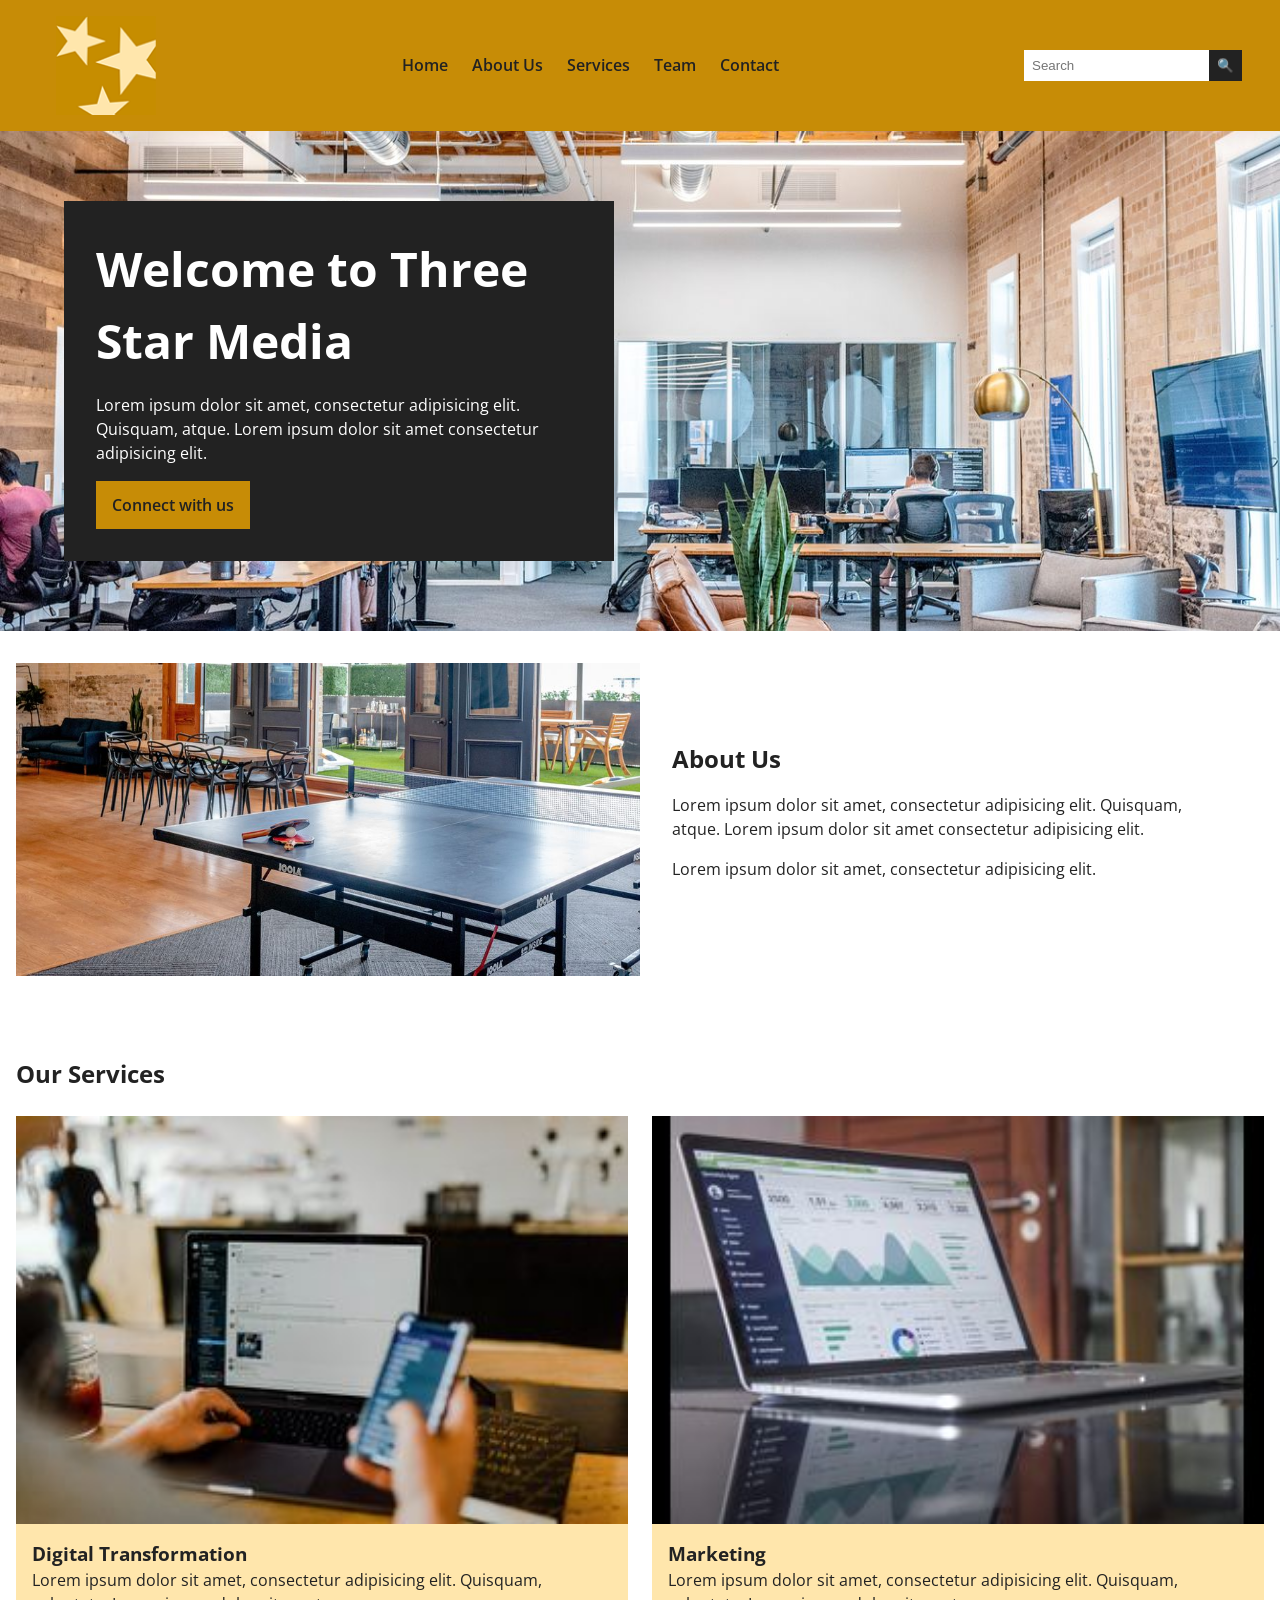
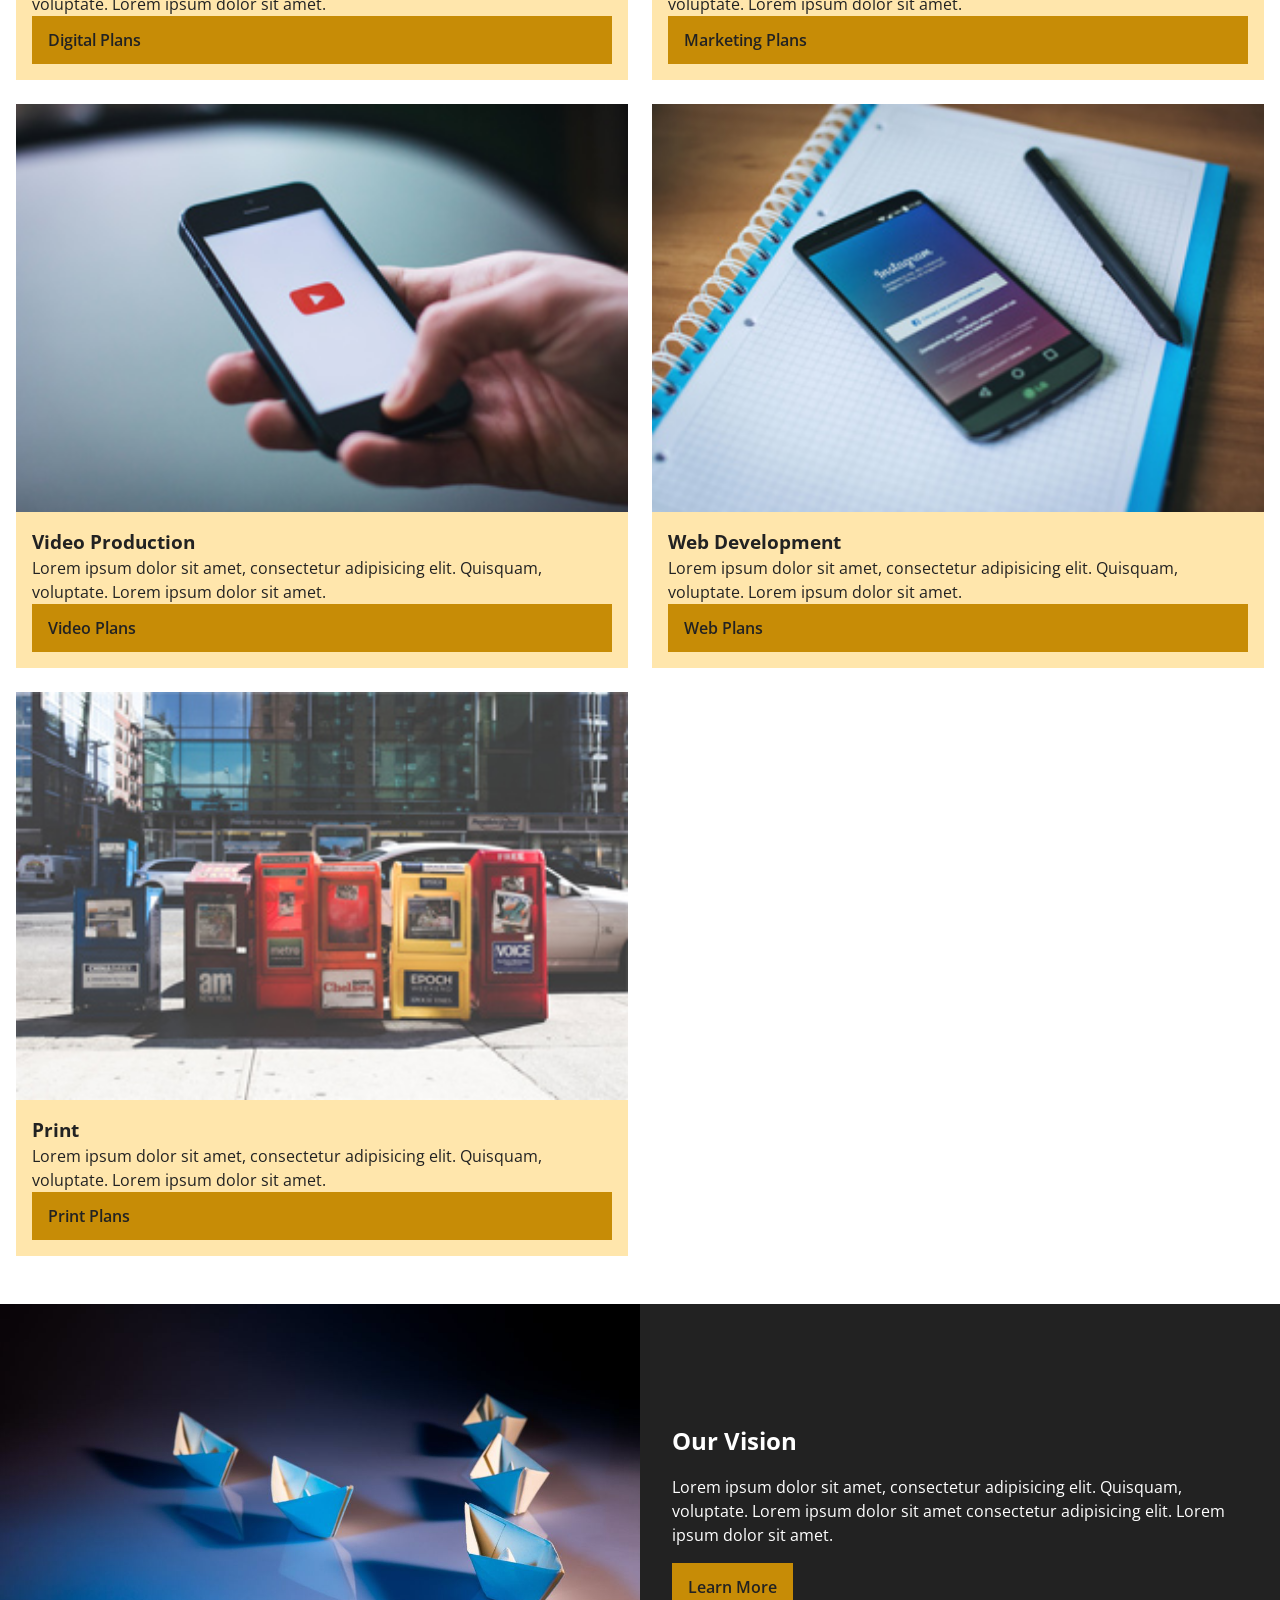
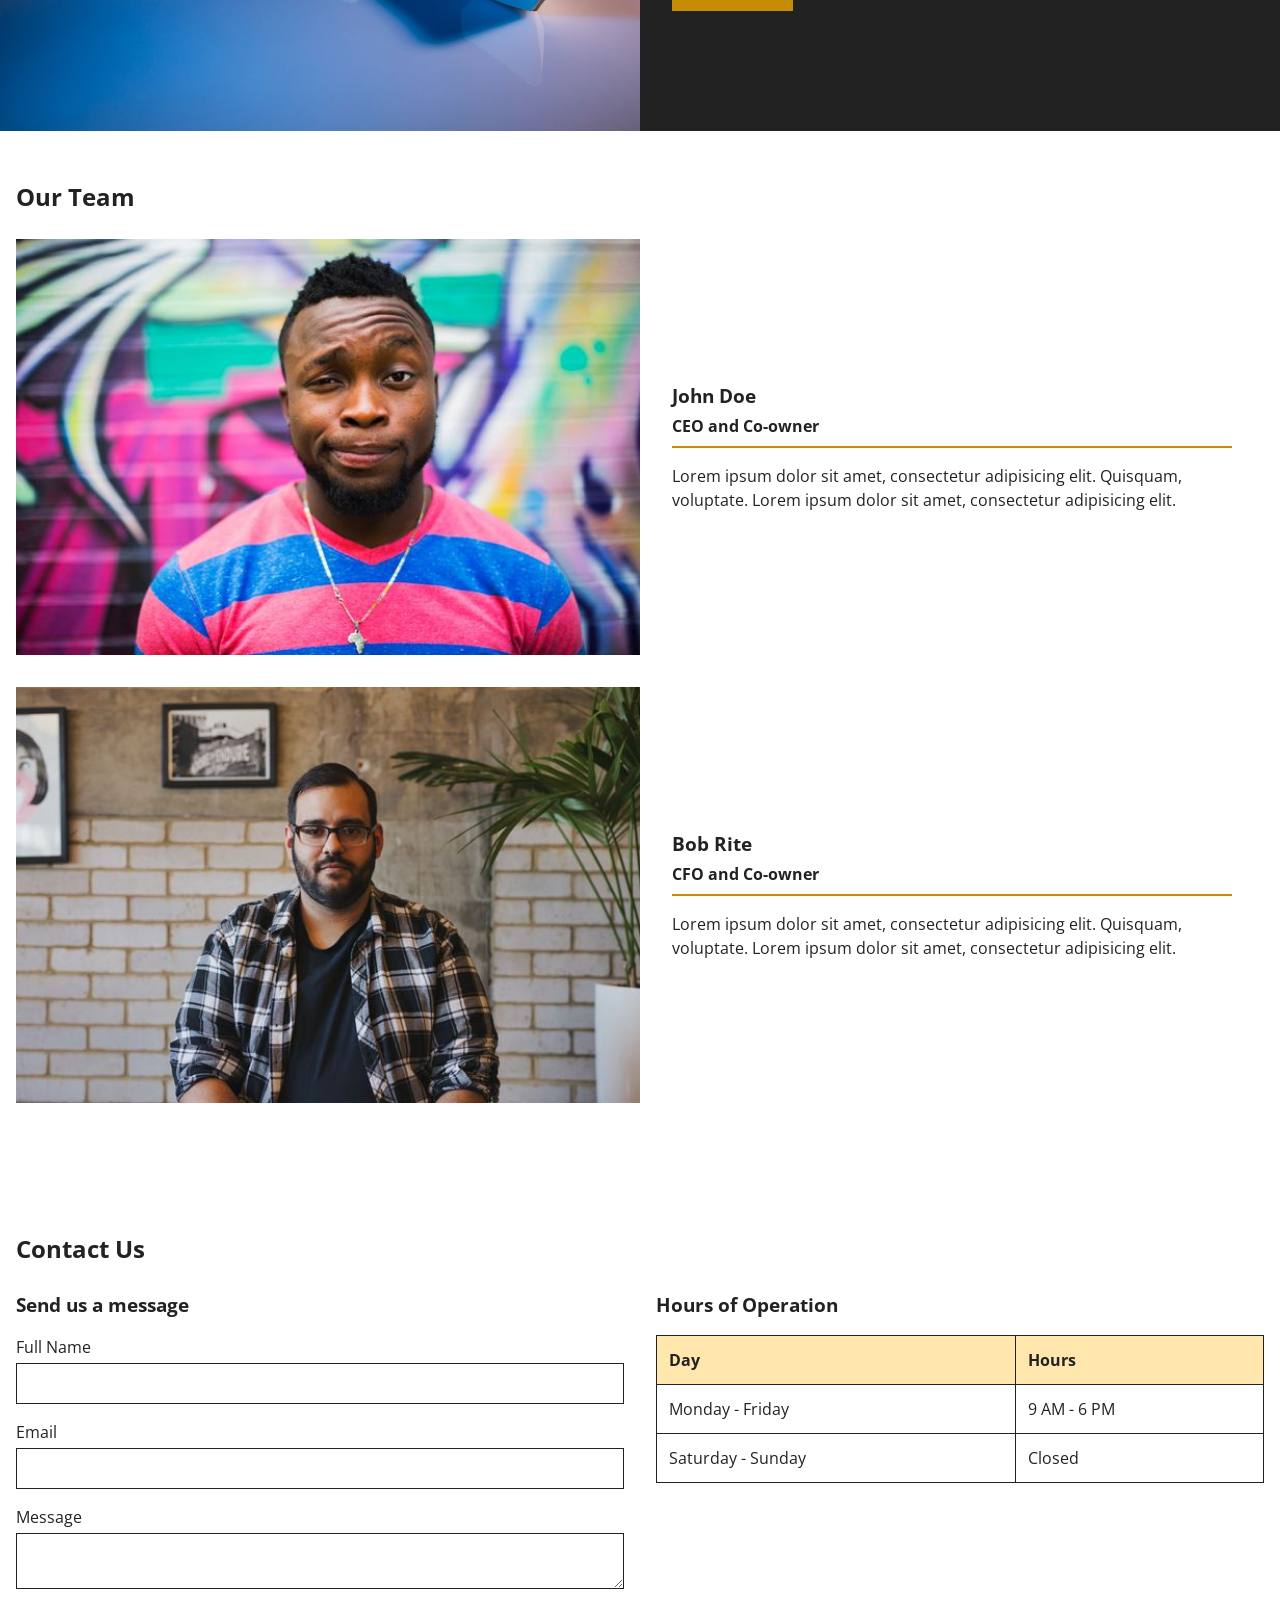
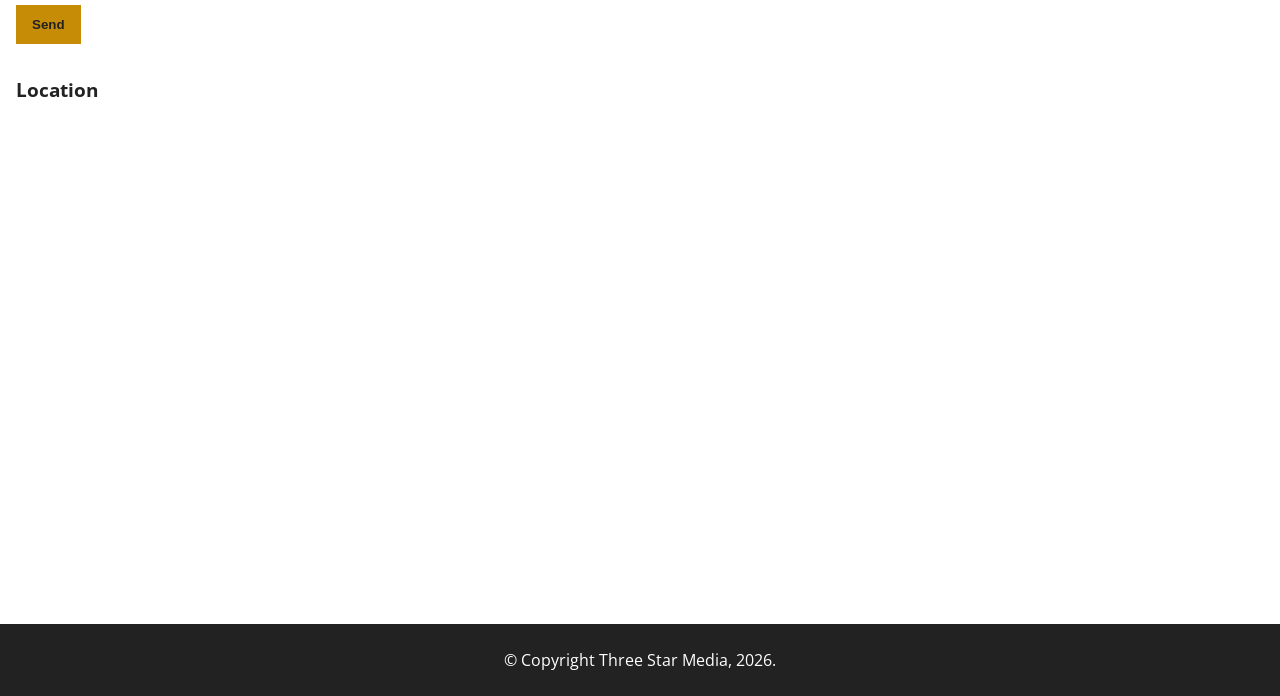
<file: final-project/index.html>
<!DOCTYPE html>
<html lang="en">
<head>
    <meta charset="UTF-8">
    <meta name="viewport" content="width=device-width, initial-scale=1.0">
    <title>Page Mock-Up</title>
    <link rel="stylesheet" href="css/main.css">
</head>
<body>
    <!-- Header -->
<header class="site-header">

    <div class="container">

        <a href="#" class="logo">
            <img src="images/logo.png" alt="Three Star Media logo">
        </a>

        <nav class="main-nav">
            <ul>
                <li><a href="#home">Home</a></li>
                <li><a href="#about">About Us</a></li>
                <li><a href="#services">Services</a></li>
                <li><a href="#team">Team</a></li>
                <li><a href="#contact">Contact</a></li>
            </ul>
        </nav>

        <form class="search-form">
            <input type="search" placeholder="Search">
            <button type="submit">🔍</button>
        </form>

    </div>

</header>

<main>

    <!-- Hero Banner -->
    <section id="home" class="hero">

        <img src="images/main-banner.jpg" alt="Office workspace">

    <div class="hero-content">

        <h1>Welcome to Three Star Media</h1>

        <p>
            Lorem ipsum dolor sit amet, consectetur adipisicing elit.
            Quisquam, atque. Lorem ipsum dolor sit amet consectetur
            adipisicing elit.
        </p>

        <a href="#" class="button">
            Connect with us
        </a>

    </div>

    </section>

    <!-- About Us -->
    <section id="about" class="about">

        <div class="about-image">
        <img src="images/about-us.jpg" alt="People working together">
    </div>

    <div class="about-content">

        <h2>About Us</h2>

        <p>
            Lorem ipsum dolor sit amet, consectetur adipisicing elit. Quisquam, atque. Lorem ipsum dolor sit amet consectetur adipisicing elit.
        </p>

        <p>
            Lorem ipsum dolor sit amet, consectetur adipisicing elit.
        </p>

    </div>

    </section>

    <!-- Our Services -->
    <section id="services" class="services">

        <h2>Our Services</h2>

    <div class="services-container">

        <!-- Digital Transformation -->
        <article class="service-card">

            <img src="images/digital.jpg" alt="Digital Transformation">

            <h3>Digital Transformation</h3>

            <p>
                Lorem ipsum dolor sit amet, consectetur adipisicing elit.
                Quisquam, voluptate. Lorem ipsum dolor sit amet.
            </p>

            <a href="#" class="button">
                Digital Plans
            </a>

        </article>

        <!-- Marketing -->
        <article class="service-card">

            <img src="images/marketing.jpg" alt="Marketing">

            <h3>Marketing</h3>

            <p>
                Lorem ipsum dolor sit amet, consectetur adipisicing elit.
                Quisquam, voluptate. Lorem ipsum dolor sit amet.
            </p>

            <a href="#" class="button">
                Marketing Plans
            </a>

        </article>

        <!-- Video Production -->
        <article class="service-card">

            <img src="images/video.jpg" alt="Video Production">

            <h3>Video Production</h3>

            <p>
                Lorem ipsum dolor sit amet, consectetur adipisicing elit.
                Quisquam, voluptate. Lorem ipsum dolor sit amet.
            </p>

            <a href="#" class="button">
                Video Plans
            </a>

        </article>

        <!-- Web Development -->
        <article class="service-card">

            <img src="images/web.jpg" alt="Web Development">

            <h3>Web Development</h3>

            <p>
                Lorem ipsum dolor sit amet, consectetur adipisicing elit.
                Quisquam, voluptate. Lorem ipsum dolor sit amet.
            </p>

            <a href="#" class="button">
                Web Plans
            </a>

        </article>

        <!-- Print -->
        <article class="service-card">

            <img src="images/print.jpg" alt="Print">

            <h3>Print</h3>

            <p>
                Lorem ipsum dolor sit amet, consectetur adipisicing elit.
                Quisquam, voluptate. Lorem ipsum dolor sit amet.
            </p>

            <a href="#" class="button">
                Print Plans
            </a>

        </article>

    </div>

    </section>

    <!-- Our Vision -->
    <section class="vision">

        <img src="images/vision.jpg" alt="People discussing ideas">

    <div class="vision-content">

        <h2>Our Vision</h2>

        <p>
            Lorem ipsum dolor sit amet, consectetur adipisicing elit.
            Quisquam, voluptate. Lorem ipsum dolor sit amet consectetur
            adipisicing elit. Lorem ipsum dolor sit amet.
        </p>

        <a href="#" class="button">
            Learn More
        </a>

    </div>
    
    </section>

    <!-- Our Team -->
    <section id="team" class="team">
        <h2>Our Team</h2>

        <!-- John Doe -->
        <article class="team-member">

            <img src="images/john.jpg" alt="John Doe">

            <div class="team-content">

                <h3>John Doe</h3>

                <h4>CEO and Co-owner</h4>

                <p>
                Lorem ipsum dolor sit amet, consectetur adipisicing elit.
                Quisquam, voluptate. Lorem ipsum dolor sit amet,
                consectetur adipisicing elit.
                </p>

            </div>

        </article>

        <!-- Bob Rite -->
        <article class="team-member">

            <img src="images/bob.jpg" alt="Bob Rite">

            <div class="team-content">

                <h3>Bob Rite</h3>

                <h4>CFO and Co-owner</h4>

                <p>
                Lorem ipsum dolor sit amet, consectetur adipisicing elit.
                Quisquam, voluptate. Lorem ipsum dolor sit amet,
                consectetur adipisicing elit.
                </p>

            </div>

        </article>
    </section>

    <!-- Contact -->
    <section id="contact" class="contact">
        <h2>Contact Us</h2>

        <div class="contact-container">

            <!-- Contact Form -->
            <div class="contact-form">

                <h3>Send us a message</h3>

                <form action="#" method="post">

                    <label for="fullname">Full Name</label>
                    <input type="text" id="fullname" name="fullname">

                    <label for="email">Email</label>
                    <input type="email" id="email" name="email">

                    <label for="message">Message</label>
                    <textarea id="message" name="message"></textarea>

                    <button type="submit">Send</button>

                </form>

            </div>

            <!-- Hours of Operation -->
            <div class="hours">

                <h3>Hours of Operation</h3>

                <table>

                    <thead>

                        <tr>
                            <th>Day</th>
                            <th>Hours</th>
                        </tr>

                    </thead>

                    <tbody>

                        <tr>
                            <td>Monday - Friday</td>
                            <td>9 AM - 6 PM</td>
                        </tr>

                        <tr>
                            <td>Saturday - Sunday</td>
                            <td>Closed</td>
                        </tr>

                    </tbody>

                </table>

            </div>

            <!-- Location -->
            <div class="location">

                <h3>Location</h3>

                <iframe
                    src="https://www.google.com/maps/embed?pb=!1m18!1m12!1m3!1d3012.9724639589467!2d-75.75730533016528!3d45.34918431673115!2m3!1f0!2f0!3f0!3m2!1i1024!2i768!4f13.1!3m3!1m2!1s0x4cce0718cc4a6ad7%3A0xc6cc467725843e2b!2sAlgonquin%20College%20-%20Ottawa%20Campus!5e0!3m2!1sen!2sca!4v1787221946094!5m2!1sen!2sca"
                    width="600"
                    height="450"
                    allowfullscreen
                    loading="lazy"
                    referrerpolicy="strict-origin-when-cross-origin"
                    title="Google Map">
                </iframe>

            </div>

        </div>

    </section>

</main>

<!-- Footer -->
<footer class="site-footer">

    <p>&copy; Copyright Three Star Media, 2026.</p>

</footer>
    
</body>
</html>
</file>
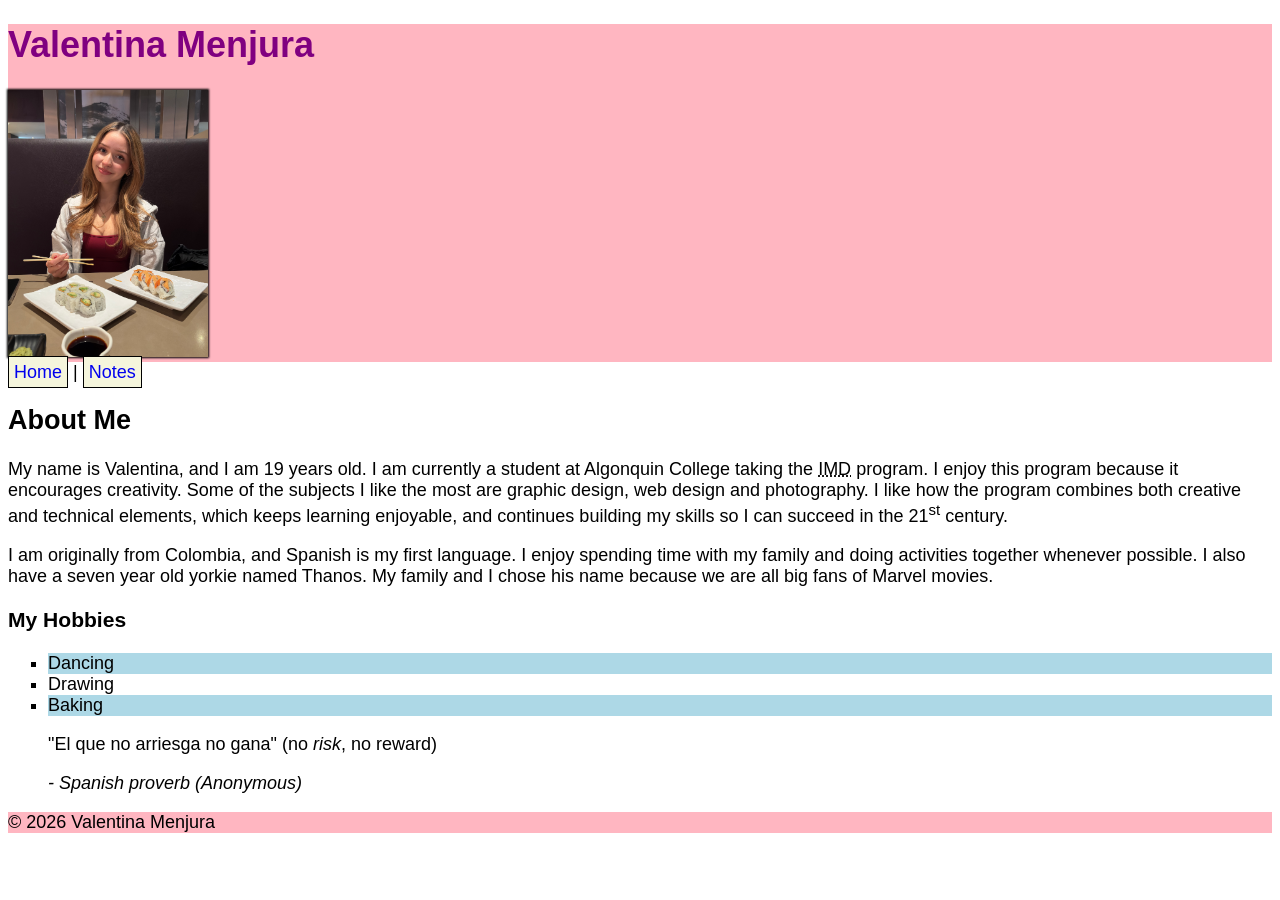
<file: html-assignment/index.html>
<!DOCTYPE html>
<html lang="en">
<head>
    <meta charset="UTF-8">
    <meta name="viewport" content="width=device-width, initial-scale=1.0">
    <title>valentina menjura HTML Assignment</title>

    <link rel="stylesheet" href="css/main.css">

</head>
<body>
    <header>
        <h1 class="site-title">Valentina Menjura</h1>
        <img id="myImage" src="images/valentina.jpeg" alt="photo of Valentina">
    </header>

    <nav>
        <a href="index.html">Home</a> |
        <a href="notes.html">Notes</a>
    </nav>
    
    <article>
        <h2>About Me</h2>
        <p>My name is Valentina, and I am 19 years old. I am currently a student at Algonquin College taking the <abbr title="Interactive Media Design">IMD</abbr> program. I enjoy this program because it encourages creativity. Some of the subjects I like the most are graphic design, web design and photography. I like how the program combines both creative and technical elements, which keeps learning enjoyable, and continues building my skills so I can succeed in the 21<sup>st</sup> century.</p>
        <p>I am originally from Colombia, and Spanish is my first language. I enjoy spending time with my family and doing activities together whenever possible. I also have a seven year old yorkie named Thanos. My family and I chose his name because we are all big fans of Marvel movies.</p>

        <h3>My Hobbies</h3>
        <ul class="hobbies">
            <li>Dancing</li>
            <li>Drawing</li>
            <li>Baking</li>
        </ul>

    <blockquote>
        <p>"El que no arriesga no gana" (no <em>risk</em>, no reward) </p>
        <cite>- Spanish proverb (Anonymous)</cite>
    </blockquote>

    </article>
    <footer>
        <p>&copy; 2026 Valentina Menjura</p>
    </footer>

</body>
</html>
</file>
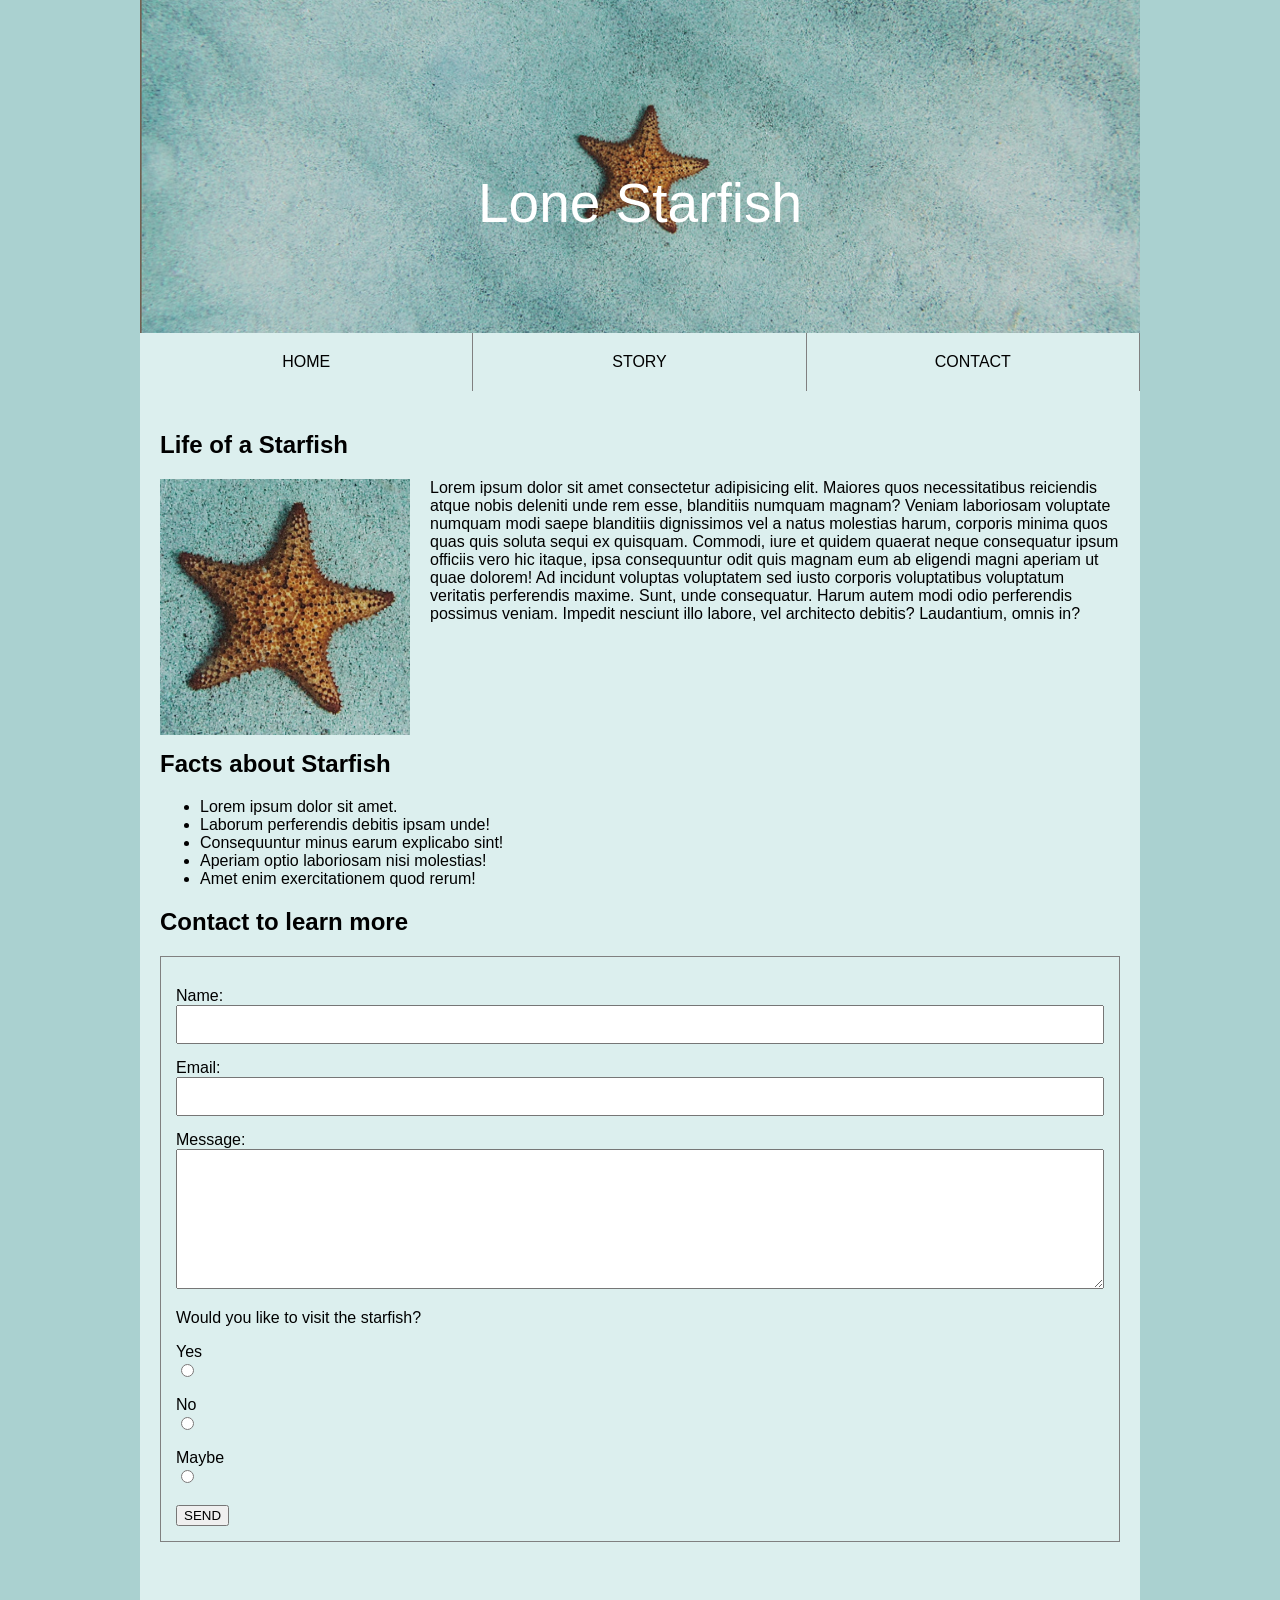
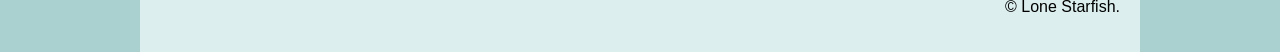
<file: midterm/index.html>
<!DOCTYPE html>
<html lang="en">
<head>
    <meta charset="UTF-8">
    <meta name="viewport" content="width=device-width, initial-scale=1.0">
    <title>Valentina Menjura Midterm</title>

    <!-- Link to css file -->
    <link rel="stylesheet" href="css/main.css">

</head>
<body>
    <div class="container">

        <!--Banner with image -->
        <header>

            <img src="images/lone-starfish-wide.jpg" alt="Starfish">
            <h1>Lone Starfish</h1>

        </header>

        <!-- Navigation menu -->
        <nav>
            <ul>
                <li><a href="#">HOME</a></li>
                <li><a href="#">STORY</a></li>
                <li><a href="#">CONTACT</a></li>
            </ul>
        </nav>

        <!-- Page content -->
        <main>
            <h2>Life of a Starfish</h2>
            <img src="images/lone-starfish.jpg" alt="Starfish" class="starfish-image">
            <p>
                Lorem ipsum dolor sit amet consectetur adipisicing elit. Maiores quos necessitatibus reiciendis atque nobis deleniti unde rem esse, blanditiis numquam magnam? Veniam laboriosam voluptate numquam modi saepe blanditiis dignissimos vel a natus molestias harum, corporis minima quos quas quis soluta sequi ex quisquam. Commodi, iure et quidem quaerat neque consequatur ipsum officiis vero hic itaque, ipsa consequuntur odit quis magnam eum ab eligendi magni aperiam ut quae dolorem! Ad incidunt voluptas voluptatem sed iusto corporis voluptatibus voluptatum veritatis perferendis maxime. Sunt, unde consequatur. Harum autem modi odio perferendis possimus veniam. Impedit nesciunt illo labore, vel architecto debitis? Laudantium, omnis in?
            </p>

            <section>
                <h2>Facts about Starfish</h2>
                <ul>
                    <li>Lorem ipsum dolor sit amet.</li>
                    <li>Laborum perferendis debitis ipsam unde!</li>
                    <li>Consequuntur minus earum explicabo sint!</li>
                    <li>Aperiam optio laboriosam nisi molestias!</li>
                    <li>Amet enim exercitationem quod rerum!</li>
                </ul>
            </section>

            <!-- Contact form -->
            <section>
                <h2>Contact to learn more</h2>

                <form>
                    <label for="name">Name:</label>
                    <input type="text" id="name" name="name">

                    <label for="email">Email:</label>
                    <input type="email" id="email" name="email">

                    <label for="message">Message:</label>
                    <textarea id="message" name="message"></textarea>

                    <p>Would you like to visit the starfish?</p>

                    <label for="yes">Yes</label>
                    <input type="radio" id="yes" name="visit">
                    
                    <label for="no">No</label>
                    <input type="radio" id="no" name="visit">
                    
                    <label for="maybe">Maybe</label>
                    <input type="radio" id="maybe" name="visit">
                    
                    <br><br>

                    <input type="submit" value="SEND">

                </form>
            </section>
        </main>

        <footer>
            <p>&copy; Lone Starfish.</p>
        </footer>

    </div>
    
</body>
</html>
</file>
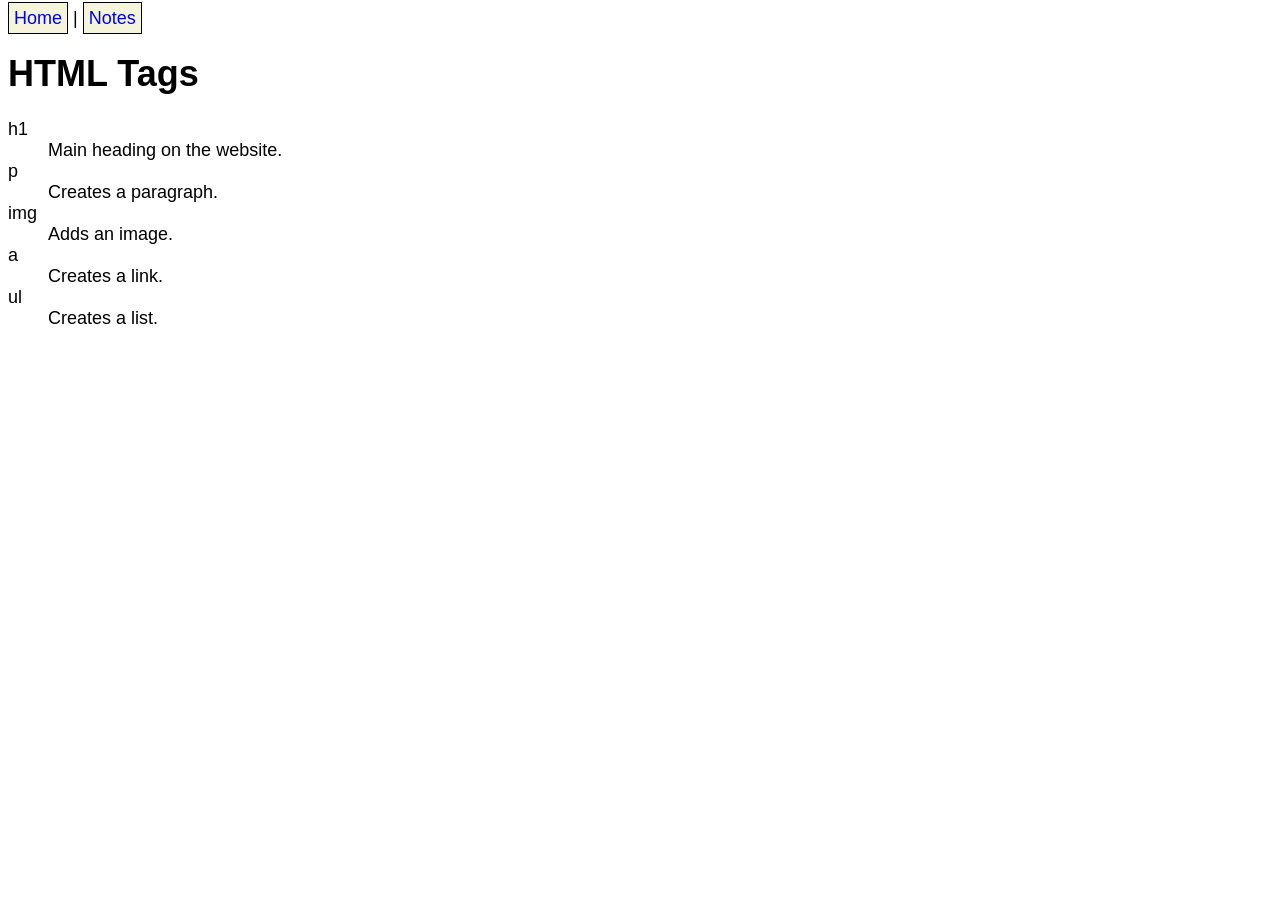
<file: html-assignment/notes.html>
<!DOCTYPE html>
<html lang="en">
<head>
    <meta charset="UTF-8">
    <meta name="viewport" content="width=device-width, initial-scale=1.0">
    <title>Notes</title>
    
    <link rel="stylesheet" href="css/main.css">

</head>

<body>
    <nav>
        <a href="index.html">Home</a> |
        <a href="notes.html">Notes</a>
    </nav>

<h1>HTML Tags</h1>

<dl>
    <dt>h1</dt>
    <dd>Main heading on the website.</dd>

    <dt>p</dt>
    <dd>Creates a paragraph.</dd>

    <dt>img</dt>
    <dd>Adds an image.</dd>

    <dt>a</dt>
    <dd>Creates a link.</dd>

    <dt>ul</dt>
    <dd>Creates a list.</dd>
</dl>
</body>
</html>
</file>
<file: final-project/css/main.css>
/* Google Font */
@import url('https://fonts.googleapis.com/css2?family=Open+Sans:wght@400;600;700&display=swap');

/* CSS Reset */
* {
    box-sizing: border-box;
    margin: 0;
    padding: 0;
}

/* Basic page styles */
body {
    font-family: 'Open Sans', sans-serif;
    color: #222;
    background-color: white;
    line-height: 1.5;
}

img {
    max-width: 100%;
    display: block;
}

a {
    color: inherit;
    text-decoration: none;
}

/* Main container */
.container {
    max-width: 1200px;
    margin: 0 auto;
    padding: 0 1rem;
}

/* Header */
.site-header {
    background-color: #c78c06;
    padding: 1rem 0;
}

.logo {
    display: block;
    text-align: center;
    margin-bottom: 1rem;
}

.logo img {
    width: 80px;
    margin: 0 auto;
}

.main-nav ul {
    list-style: none;
    text-align: center;
}

.main-nav li {
    margin-bottom: 0.5rem;
}

.main-nav a {
    color: #222;
    font-weight: 600;
}

.search-form {
    display: flex;
    margin-top: 1rem;
}

.search-form input {
    flex: 1;
    padding: 0.5rem;
    border: none;
}

.search-form button {
    padding: 0.5rem;
    border: none;
    background-color: #222;
    color: white;
}

/* Hero Banner */
.hero {
    position: relative;
    background-color: #222;
    color: white;
}

.hero img {
    width: 100%;
}

.hero-content {
    padding: 2rem 1rem;
    background-color: #222;
}

.hero h1 {
    font-size: 2rem;
    margin-bottom: 1rem;
}

.hero p {
    margin-bottom: 1rem;
}

.button {
    display: inline-block;
    background-color: #c78c06;
    color: #222;
    padding: 0.75rem 1rem;
    font-weight: 600;
}

/* About Us */
.about {
    padding: 2rem 1rem;
}

.about-image img {
    width: 100%;
    display: block;
}

.about-content {
    padding-top: 1rem;
}

.about h2 {
    margin-bottom: 1rem;
}

.about p {
    margin-bottom: 1rem;
}

/* Our Services */
.services {
    padding: 2rem 1rem;
}

.services h2 {
    margin-bottom: 1.5rem;
}

.services-container {
    display: grid;
    gap: 1.5rem;
}

.service-card {
    background-color: #ffe6ac;
}

.service-card img {
    width: 100%;
    display: block;
}

.service-card h3,
.service-card p {
    padding: 0 1rem;
}

.service-card h3 {
    margin-top: 1rem;
}

.service-card p {
    line-height: 1.5;
}

.service-card .button {
    display: inline-block;
    margin: 0 1rem 1rem;
    padding: 0.75rem 1rem;
    background-color: #c78c06;
    color: #222;
    text-decoration: none;
}

/* Our Vision */
.vision {
    background-color: #222;
    color: white;
}

.vision img {
    width: 100%;
    display: block;
}

.vision-content {
    padding: 2rem 1rem;
}

.vision-content h2 {
    margin-bottom: 1rem;
}

.vision-content p {
    line-height: 1.5;
}

.vision-content .button {
    display: inline-block;
    margin-top: 1rem;
    padding: 0.75rem 1rem;
    background-color: #c78c06;
    color: #222;
    text-decoration: none;
}

/* Our Team */
.team {
    padding: 2rem 1rem;
}

.team h2 {
    margin-bottom: 1.5rem;
}

.team-member {
    margin-bottom: 2rem;
}

.team-member img {
    width: 100%;
    display: block;
}

.team-content {
    padding-top: 1rem;
}

.team-content h3 {
    margin-bottom: 0.25rem;
}

.team-content h4 {
    border-bottom: 2px solid #c78c06;
    padding-bottom: 0.5rem;
    margin-bottom: 1rem;
}

.team-content p {
    line-height: 1.5;
}

/* Contact Us */
.contact {
    padding: 2rem 1rem;
}

.contact h2 {
    margin-bottom: 1.5rem;
}

.contact-container {
    display: grid;
    gap: 2rem;
}

.contact-form h3,
.hours h3,
.location h3 {
    margin-bottom: 1rem;
}

/* Contact Form */
.contact-form form {
    display: flex;
    flex-direction: column;
}

.contact-form label {
    margin-bottom: 0.25rem;
}

.contact-form input,
.contact-form textarea {
    padding: 0.75rem;
    margin-bottom: 1rem;
    border: 1px solid #222;
}

.contact-form button {
    align-self: flex-start;
    padding: 0.75rem 1rem;
    border: none;
    background-color: #c78c06;
    color: #222;
    font-weight: 600;
}

/* Hours of Operation */
.hours table {
    width: 100%;
    border-collapse: collapse;
}

.hours th,
.hours td {
    padding: 0.75rem;
    border: 1px solid #222;
    text-align: left;
}

.hours th {
    background-color: #ffe6ac;
}

/* Location */
.location iframe {
    width: 100%;
    min-height: 300px;
    border: 0;
}

/* Footer */
.site-footer {
    background-color: #222;
    color: white;
    text-align: center;
    padding: 1rem;
}

.site-footer p {
    margin: 0;
}

/* Desktop Layout */
@media screen and (min-width: 760px) {

    /* Header */
    .site-header .container {
        display: flex;
        align-items: center;
        gap: 1rem;
    }

    .logo {
        margin-bottom: 0;
    }

    .logo img {
        width: 100px;
    }

    .main-nav {
        flex: 1;
    }

    .main-nav ul {
        display: flex;
        justify-content: center;
        gap: 1.5rem;
    }

    .main-nav li {
        margin-bottom: 0;
    }

    .search-form {
        margin-top: 0;
        width: 200px;
    }

    /* Hero Banner */
    .hero {
        min-height: 500px;
        display: flex;
        align-items: center;
        position: relative;
    }

    .hero img {
        width: 100%;
        height: 500px;
        object-fit: cover;
    }

    .hero-content {
        position: absolute;
        left: 5%;
        max-width: 550px;
        padding: 2rem;
        background-color: #222;
    }

    .hero h1 {
        font-size: 3rem;
    }
    
    /* About Us */
    .about {
        display: grid;
        grid-template-columns: 1fr 1fr;
        align-items: center;
    }

    .about-image img {
        width: 100%;
    }

    .about-content {
        padding: 2rem;
    }

    /* Our Services */
    .services {
        padding: 3rem 1rem;
    }

    .services-container {
        display: grid;
        grid-template-columns: repeat(2, 1fr);
        gap: 1.5rem;
    }

    .service-card {
        display: flex;
        flex-direction: column;
    }

    .service-card .button {
        margin-top: auto;
    }

    /* Our Vision */
    .vision {
        display: grid;
        grid-template-columns: 1fr 1fr;
        align-items: center;
    }

    .vision img {
        width: 100%;
        height: 100%;
        object-fit: cover;
    }

    .vision-content {
        padding: 2rem;
    }

    /* Our Team */
    .team {
        padding: 3rem 1rem;
    }

    .team-member {
        display: grid;
        grid-template-columns: 1fr 1fr;
        align-items: center;
        margin-bottom: 2rem;
    }

    .team-member img {
        width: 100%;
    }

    .team-content {
        padding: 2rem;
    }

    /* Contact Us */
    .contact {
        padding: 3rem 1rem;
    }

    .contact-container {
        display: grid;
        grid-template-columns: 1fr 1fr;
        gap: 2rem;
    }

    .location {
        grid-column: 1 / -1;
    }

    .location iframe {
    width: 100%;
    min-height: 300px;
    border: 0;
    }

    /* Footer */
    .site-footer {
        padding: 1.5rem;
    }
}
</file>
<file: html-assignment/css/main.css>
body {
    font-family: Arial, sans-serif;
    font-size: 18px;
}

header, footer {
    background-color: lightpink;
}

.site-title {
    color: purple;
}

#myImage {
    width: 200px;
}

#myImage {
    box-shadow: 0 0 2px 1px black;
}

.hobbies {
    list-style-type: square;
}

.hobbies li:nth-child(odd) {
    background-color: lightblue;
}

nav a {
    text-decoration: none;
    background-color: beige;
    border: 1px solid black;
    padding: 5px;
}

nav a:hover, nav a:focus {
    background-color: lightgray;
}
</file>
<file: midterm/css/main.css>
/* General style*/
body{
    margin: 0;
    background-color: #aad1d0;
    font-family: Arial, Helvetica, sans-serif;
}

/* Banner area*/
.container{
    width: 1000px;
    margin: auto;
    background: #dcefee;
}

header{
    position: relative;
}

header img{
    width: 100%;
    display: block;
}

header h1{
    position: absolute;
    top: 50%;
    left: 50%;
    transform: translate(-50%, -50%);
    color: white;
    font-size: 55px;
    font-weight: normal;
}

h2{
    clear: left;
}

/* Navigation*/
nav ul{
    list-style: none;
    margin: 0;
    padding: 0;
    display: flex;
}

nav li{
    flex: 1;
    text-align: center;
    border-right: 1px solid gray;
}

nav a{
    display: block;
    padding: 20px;
    text-decoration: none;
    color: black;
}

/* Smaller image*/
.starfish-image{
    float: left;
    width: 250px;
    margin-right: 20px;
    margin-bottom: 15px;
}

main{
    padding: 20px;
}

/* Form*/
label{
    display: block;
    margin-top: 15px;
}

input[type="text"], input[type="email"], textarea{
    width: 100%;
    padding: 10px;
    box-sizing: border-box;
}

textarea{
    height: 140px;
}

form{
    border: 1px solid gray;
    padding: 15px;
}

footer{
    text-align: right;
    padding: 20px;
}
</file>
